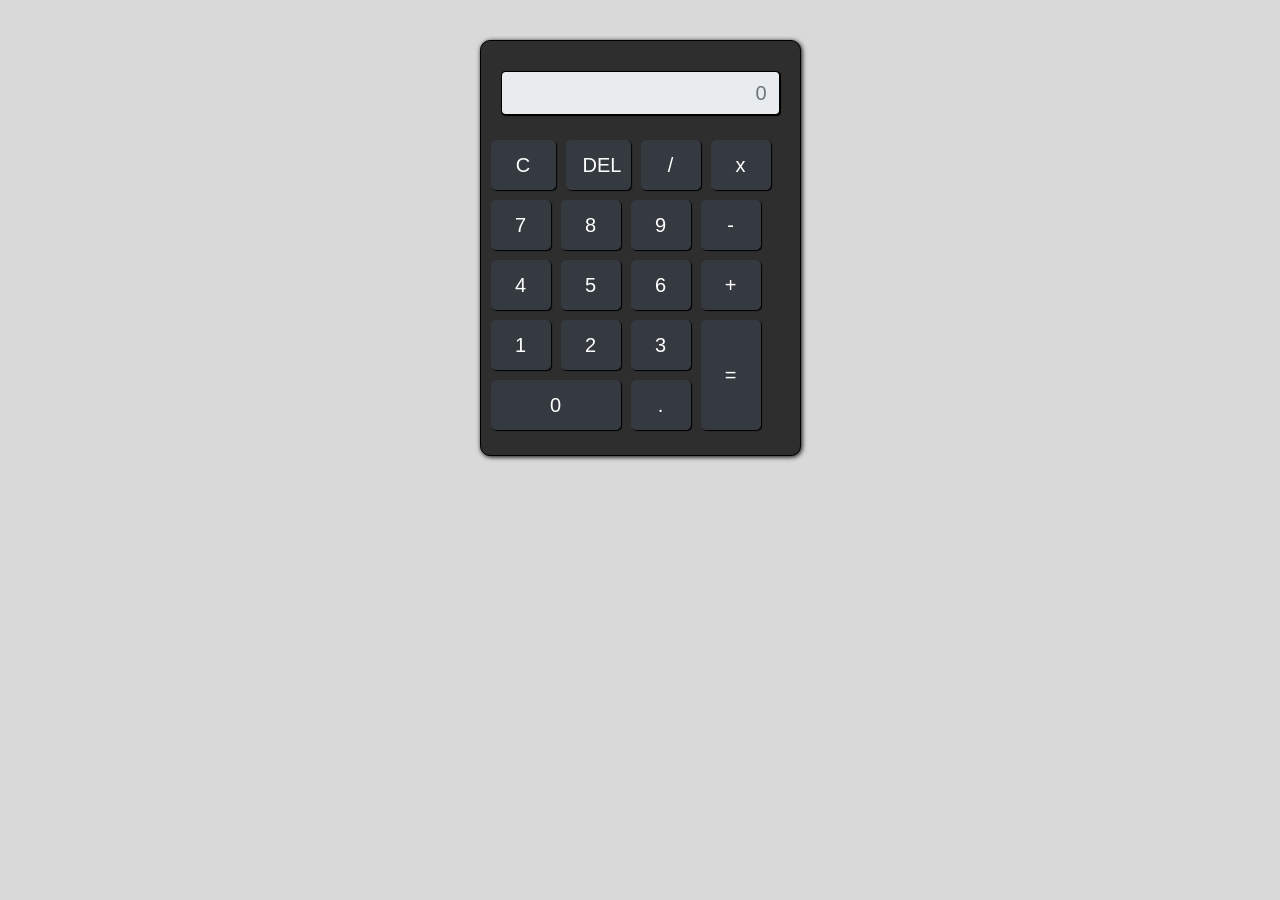
<file: Projeto App Calculadora em JS/index.html>
<!DOCTYPE html>
<html>
	<head>
		<title>Calculadora</title>
		<meta charset="utf-8">
		<!-- Latest compiled and minified CSS -->
		<link rel="stylesheet" href="https://maxcdn.bootstrapcdn.com/bootstrap/4.0.0-beta.2/css/bootstrap.min.css" integrity="sha384-PsH8R72JQ3SOdhVi3uxftmaW6Vc51MKb0q5P2rRUpPvrszuE4W1povHYgTpBfshb" crossorigin="anonymous">

    <style>
      .calculadora {
        margin-top: 40px;
        border: solid 1px #000;
        padding: 20px;
        background-color: #2E2E2E;
        border-radius: 10px;
        box-shadow: 1px 1px 5px #000;
      }

      .btn {
        width: 60px;
        height: 50px;
        margin: 5px;
        box-shadow: 1px 1px 1px #000;
      }

      .clear {
        width: 65px;
      }

      .enter {
        height: 110px;
      }

      .zero {
        width: 130px;
      }

      .resultado {
        text-align: right;
        font-size: 20px;
        margin-top: 10px;
        margin-bottom: 20px;
        border: solid 1px #000;
        box-shadow: 1px 1px 1px #000;
      }

    </style>
	</head>

  <body style="background: #D9D9D9">

    <div class="container">
      <div class="row">
        <div class="col d-flex justify-content-center">
          <br />

          <div class="calculadora">
            <input id="visor" type="text" class="form-control resultado" placeholder="0" disabled="disabled">
            
            <div class="row">
              <button onclick="calcular('acao', 'c')" type="button" class="btn btn-dark btn-lg clear font-weight-light">C</button>
              <button onclick="calcular('acao', 'd')" type="button" class="btn btn-dark btn-lg clear font-weight-light">DEL</button>
              <button onclick="calcular('acao', '/')" type="button" class="btn btn-dark btn-lg font-weight-light">/</button>
              <button onclick="calcular('acao', '*')" type="button" class="btn btn-dark btn-lg font-weight-light">x</button>
            </div>

            <div class="row">
              <button onclick="calcular('valor', 7)" type="button" class="btn btn-dark btn-lg font-weight-light">7</button>
              <button onclick="calcular('valor', 8)" type="button" class="btn btn-dark btn-lg font-weight-light">8</button>
              <button onclick="calcular('valor', 9)" type="button" class="btn btn-dark btn-lg font-weight-light">9</button>
              <button onclick="calcular('acao', '-')" type="button" class="btn btn-dark btn-lg font-weight-light">-</button>
            </div>
            
            <div class="row">
              <button onclick="calcular('valor', 4)" type="button" class="btn btn-dark btn-lg font-weight-light">4</button>
              <button onclick="calcular('valor', 5)" type="button" class="btn btn-dark btn-lg font-weight-light">5</button>
              <button onclick="calcular('valor', 6)" type="button" class="btn btn-dark btn-lg font-weight-light">6</button>
              <button onclick="calcular('acao', '+')" type="button" class="btn btn-dark btn-lg font-weight-light">+</button>
            </div>

            <div class="row">
              <button onclick="calcular('valor', 1)" type="button" class="btn btn-dark btn-lg font-weight-light">1</button>
              <button onclick="calcular('valor', 2)" type="button" class="btn btn-dark btn-lg font-weight-light">2</button>
              <button onclick="calcular('valor', 3)" type="button" class="btn btn-dark btn-lg font-weight-light">3</button>
              <button onclick="calcular('acao', '=')" type="button" class="btn btn-dark btn-lg enter">=</button>
            </div>

            <div class="row" style="margin-top: -60px">
              <button onclick="calcular('valor', 0)" type="button" class="btn btn-dark zero btn-lg font-weight-light">0</button>
              <button onclick="calcular('acao', '.')" type="button" class="btn btn-dark btn-lg font-weight-light">.</button>
            </div>

          </div>
        </div>
      </div>
    </div>
    <script src="meu_javas.js"></script>    
  </body>	

</html>
</file>
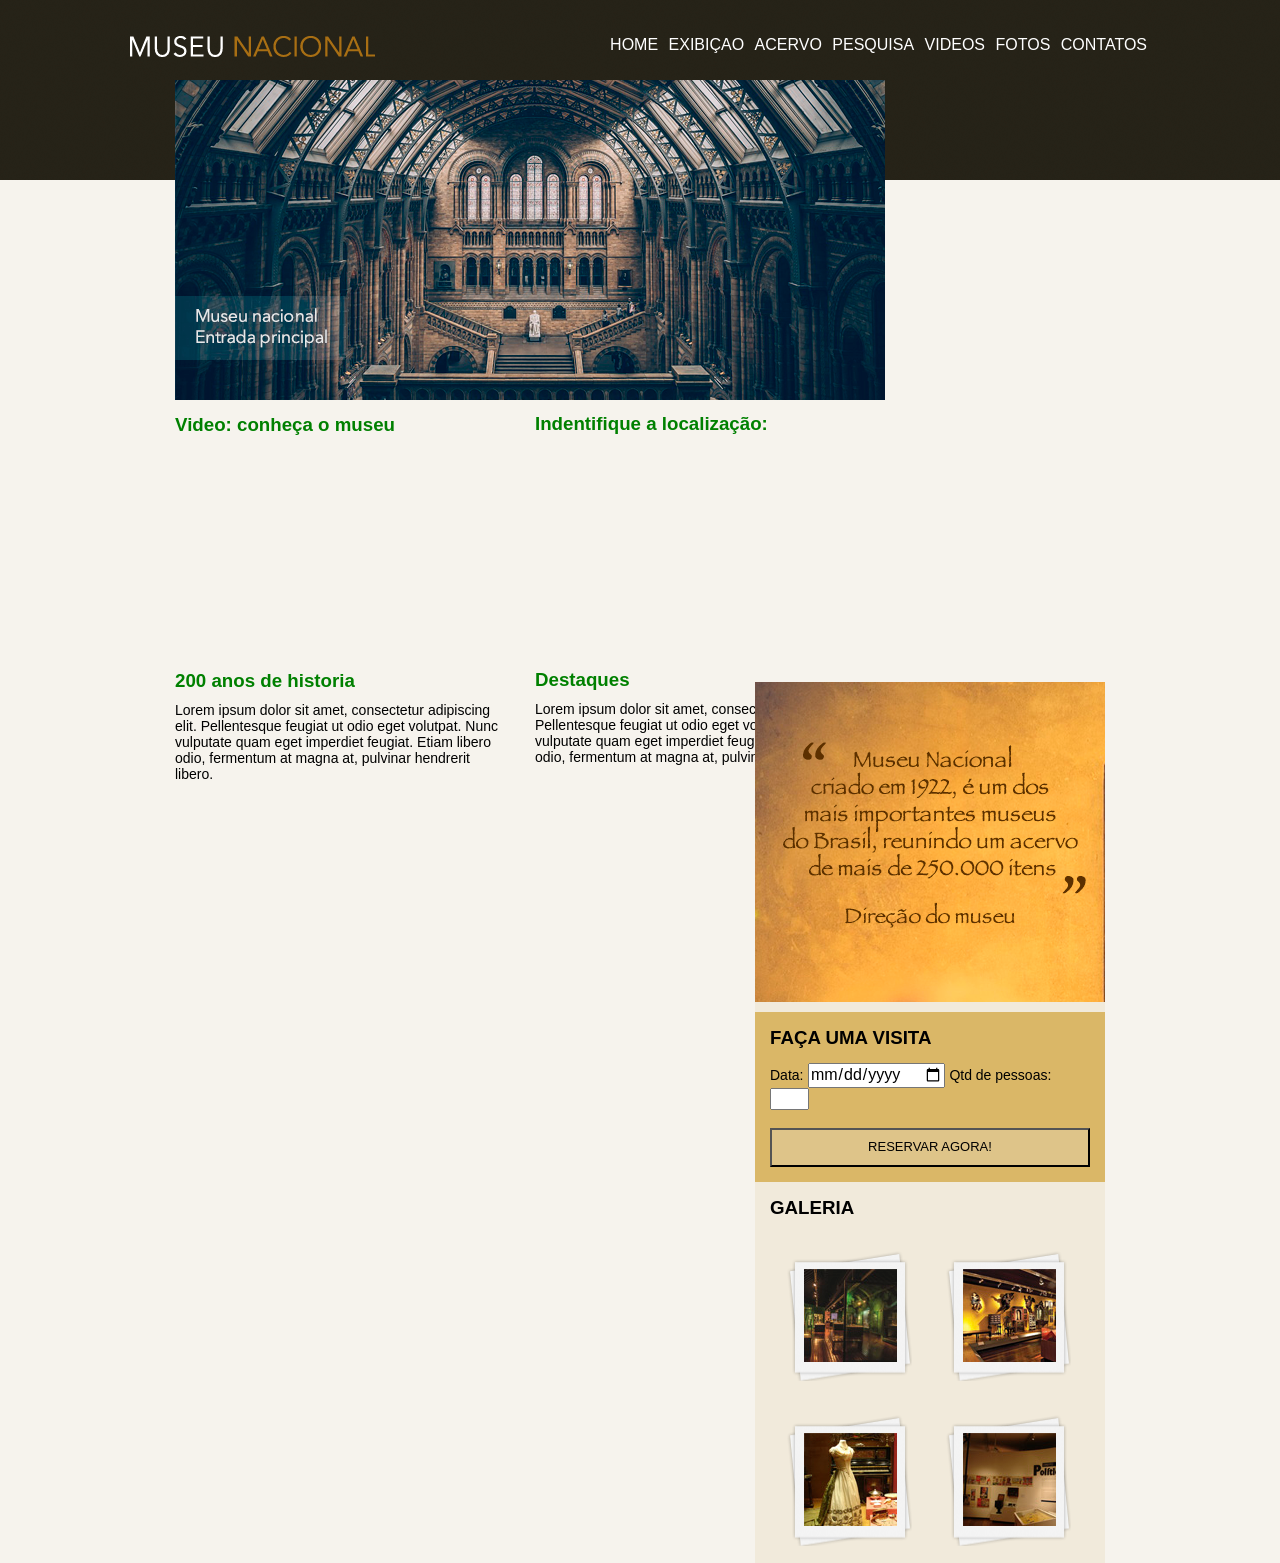
<file: Projeto museu Nacional/index.html>
<!DOCTYPE html>
<html>
<head>
	<title>Museu Nacional</title>
	<meta charset="utf-8">
	<link rel="stylesheet" href="CSS/style.css" type="text/css">
	<link rel="stylesheet" href="CSS/normalize.css" type="text/css">

</head>
<body>

	<div id="container">
		
		<header>

			<div id="logo">
				<h1><a href="">Museu nacional</a></h1>
			</div>

			<nav>
				<ul>
					<li><a href="">HOME</a></li>
					<li><a href="">EXIBIÇAO</a></li>
					<li><a href="">ACERVO</a></li>
					<li><a href="">PESQUISA</a></li>
					<li><a href="">VIDEOS</a></li>
					<li><a href="">FOTOS</a></li>
					<li><a href="">CONTATOS</a></li>
				</ul>
			</nav>

		</header>


		<div id="principal">
			<img src="IMG/museu.png">

			<div>
				<article id="postagens">
					<h3>Video: conheça o museu</h3>
					<iframe width="330" height="210" src="https://www.youtube.com/embed/KTQbl2ZAZ5I" frameborder="0" allow="accelerometer; autoplay; encrypted-media; gyroscope; picture-in-picture" allowfullscreen></iframe>

						<article id="mapa">
							<h3>Indentifique a localização:</h3>
							<iframe src="https://www.google.com/maps/embed?pb=!1m14!1m8!1m3!1d14700.544483443691!2d-43.2261054!3d-22.9083496!3m2!1i1024!2i768!4f13.1!3m3!1m2!1s0x0%3A0x8e6990c18c1fcdfd!2sBiblioteca%20do%20Museu%20Nacional%20da%20UFRJ!5e0!3m2!1spt-BR!2sbr!4v1589939070287!5m2!1spt-BR!2sbr" width="350" height="210" frameborder="0" style="border:0;" allowfullscreen="" aria-hidden="false" tabindex="0"></iframe>
						</article>

					<article id="texto1">
						<h3>200 anos de historia</h3>

						<p>Lorem ipsum dolor sit amet, consectetur adipiscing elit. Pellentesque feugiat ut odio eget volutpat. Nunc vulputate quam eget imperdiet feugiat. Etiam libero odio, fermentum at magna at, pulvinar hendrerit libero.</p>
					</article>

					<article id="texto2">
						<h3>Destaques</h3>

						<p>Lorem ipsum dolor sit amet, consectetur adipiscing elit. Pellentesque feugiat ut odio eget volutpat. Nunc vulputate quam eget imperdiet feugiat. Etiam libero odio, fermentum at magna at, pulvinar hendrerit libero.</p>
					</article>

				</article>

				
			</div>


		</div>

		<aside>
			<img src="IMG/depoimento.png">

			<section id="verificar-form">
					<h3>FAÇA UMA VISITA</h3>
						<form>
							<label>Data:</label>
							<input type="date" id="data" name="data">
							<label>Qtd de pessoas:</label>
							<input type="number" id="numero" name="numero" class="diminuirbarra"><br><br>
							<input type="submit" value="RESERVAR AGORA!" class="enviar">

						</form>
			</section>

			<section id="galeria">
					<h3>GALERIA</h3>
						<a href=""><img src="IMG/imagem1.jpg" ></a>
						<a href=""><img src="IMG/imagem2.jpg" ></a>
						<a href=""><img src="IMG/imagem3.jpg" ></a>
						<a href=""><img src="IMG/imagem4.jpg" ></a>

			</section>

		</aside>

		

	</div>
</body>
</html>
</file>
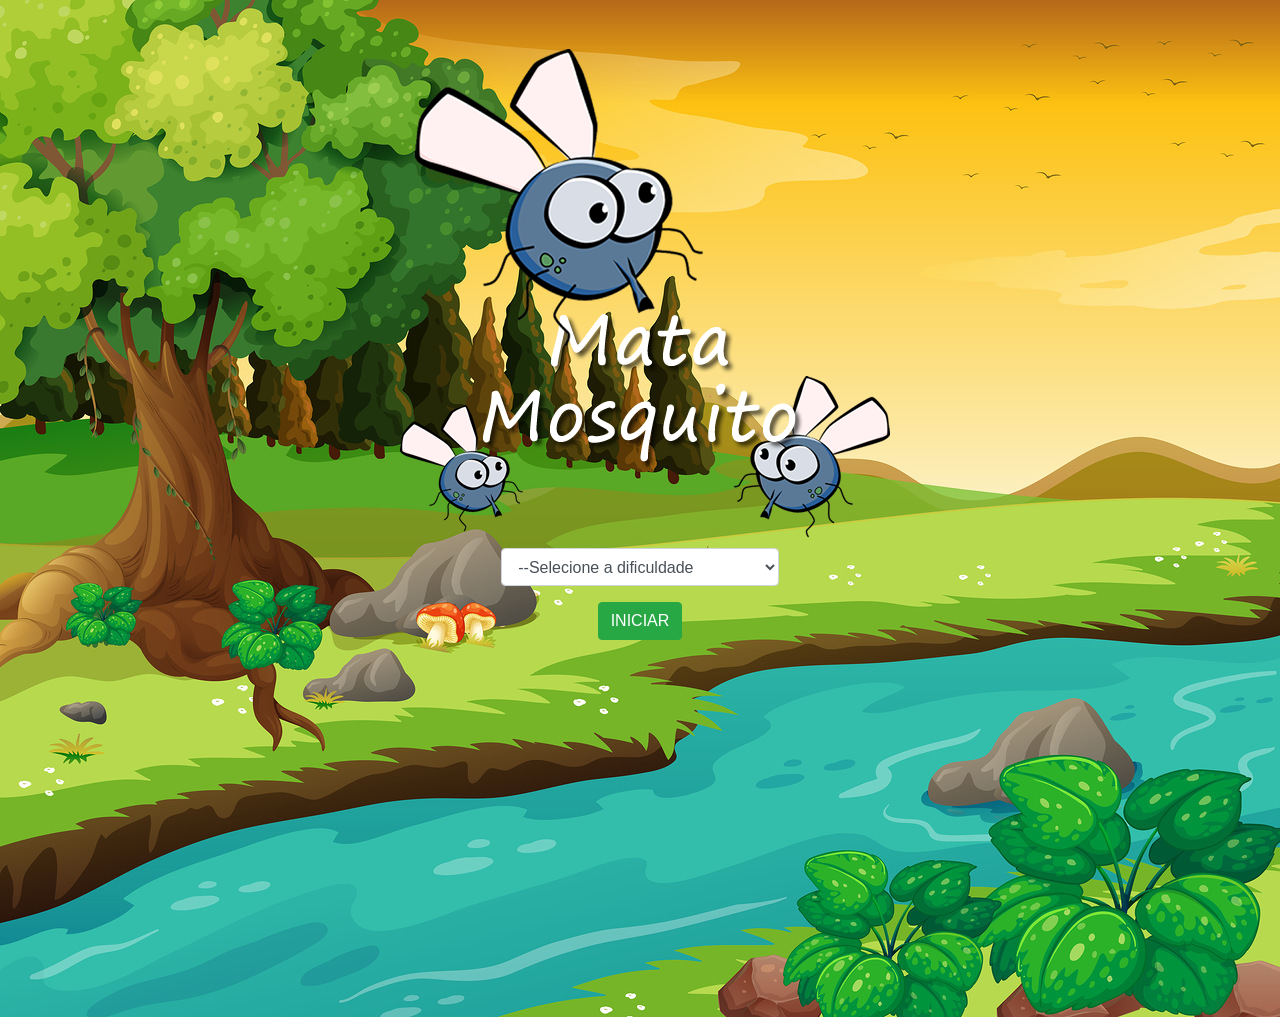
<file: Projeto Web Game Mata-Mosquito/index.html>
<!DOCTYPE html>
<html>
<head>
	<title>START</title>
	<meta charset="utf-8">
	<link rel="stylesheet" href="style.css" type="text/css">
	<link rel="stylesheet" href="https://stackpath.bootstrapcdn.com/bootstrap/4.5.2/css/bootstrap.min.css" integrity="sha384-JcKb8q3iqJ61gNV9KGb8thSsNjpSL0n8PARn9HuZOnIxN0hoP+VmmDGMN5t9UJ0Z" crossorigin="anonymous">

	<script>
		function iniciarJogo(){
    	var nivel = document.getElementById('nivel').value

    	if(nivel === ''){
    		alert("SELECIONE UMA DIFICULDADE PARA COMEÇAR")
    		return false
    	}

    	window.location.href = 'jogo.html?' + nivel

    }
	</script>
</head>

	<body class="fim">

	<div class="container">
		<div class="row pt-5">
			<div class="col-md-12">
				<div class="d-flex justify-content-center">
					<img src="IMG/game.png" >
				</div>
			</div>

			<div class="col-md-12">
				<div class="d-flex justify-content-center">
					<select class="form-control col-md-3 mb-3" id='nivel'>
						<option value="">--Selecione a dificuldade</option>
						<option value="facil">Fácil</option>
						<option value="normal">Normal</option>
						<option value="dificil">Dificil</option>
					</select>
				</div>
			</div>

			<div class="col-md-12">
				<div class="d-flex justify-content-center">
					<button onclick="iniciarJogo()" class="btn btn-success">INICIAR</button>
				</div>
			</div>	
		</div>
	</div>

	</body>


</html>
</file>
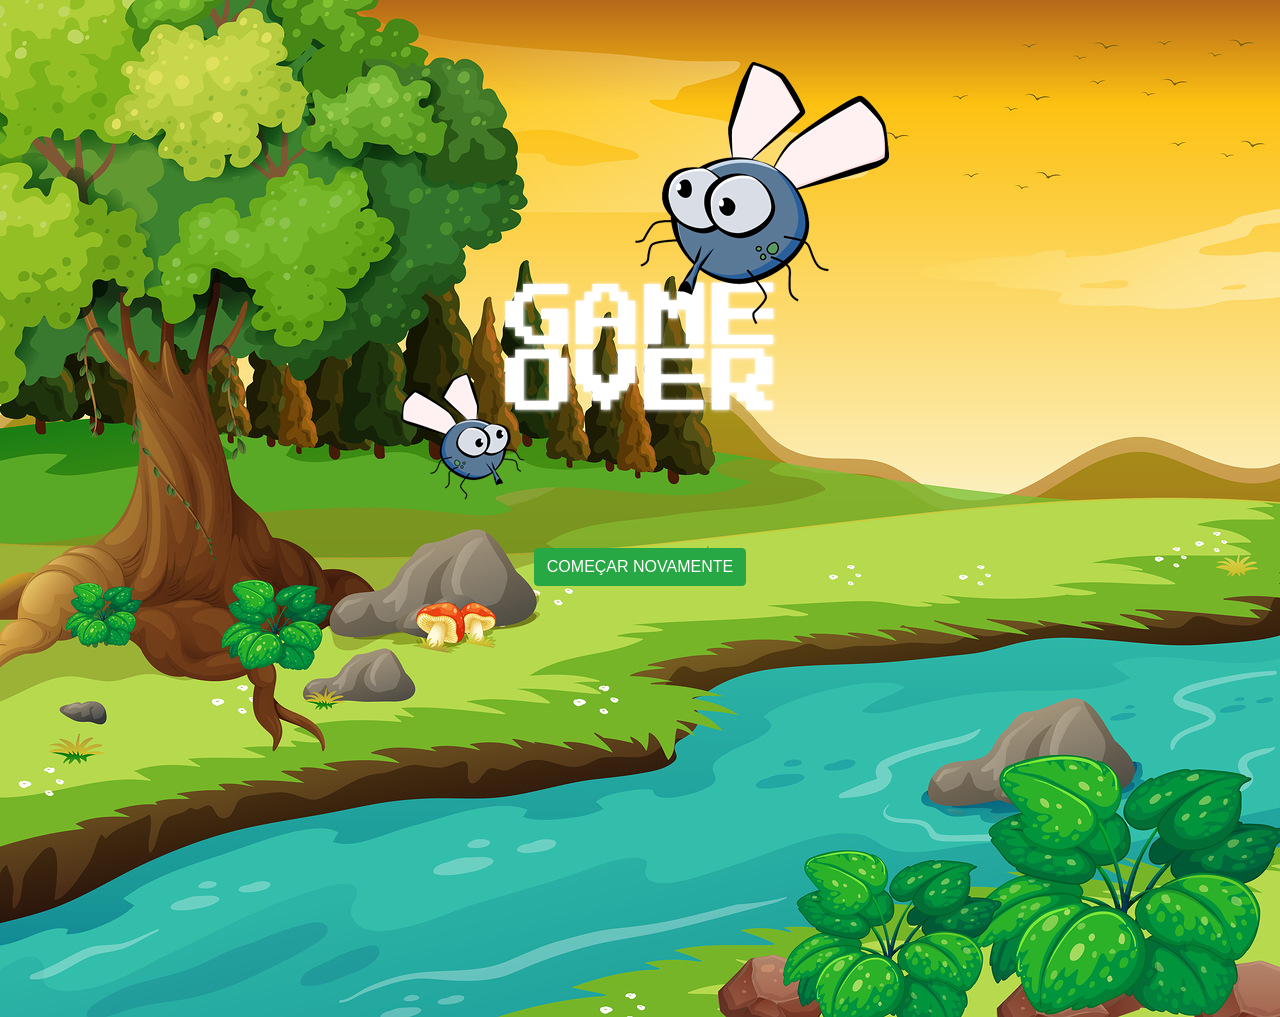
<file: Projeto Web Game Mata-Mosquito/game_over.html>
<!DOCTYPE html>
<html>
<head>
	<title>GAME-OVER</title>
	<meta charset="utf-8">
	<link rel="stylesheet" href="style.css" type="text/css">
	<link rel="stylesheet" href="https://stackpath.bootstrapcdn.com/bootstrap/4.5.2/css/bootstrap.min.css" integrity="sha384-JcKb8q3iqJ61gNV9KGb8thSsNjpSL0n8PARn9HuZOnIxN0hoP+VmmDGMN5t9UJ0Z" crossorigin="anonymous">
</head>

	<body class="fim">

	<div class="container">
		<div class="row pt-5">
			<div class="col-md-12">
				<div class="d-flex justify-content-center">
					<img src="IMG/game_over.png" >
				</div>
			</div>

			<div class="col-md-12">
				<div class="d-flex justify-content-center">
					<button onclick="window.location.href = 'index.html'" class="btn btn-success">COMEÇAR NOVAMENTE</button>
				</div>
			</div>	
		</div>
	</div>

	</body>


</html>
</file>
<file: Projeto museu Nacional/CSS/style.css>
* {
	margin: 0;
	padding: 0;
	list-style-type: none;
}

body{
	font-family: sans-serif;
	background: #f6f3ed;
}



/**====cabeça====*/

header{
	background: brown url('../IMG/fundo.png') repeat;
	padding: 15px 0;
	height: 150px;
}

#logo h1 a{
	background: url('../IMG/logo.png') no-repeat;
	display: block;
	width: 245px;
	height: 21px;
	text-indent: -99999px;
	margin: 0 130px;
}

/**====menu====*/

nav ul{
	float: right;
	margin: 0px 130px;
	margin-top: -43px;
}

nav ul li{
	display: inline-block;
}

nav ul li a{
	color: white;
	padding: 3px;
	text-decoration: none;
}

nav ul li a:hover{
	color: green;
}


/**======principal=====*/

#principal{
	width: 710px;
	float: left;
	margin-left:175px;
	margin-top: -100px;

}

aside {
	width: 350px;
	float: right;
	background: #f1eadb;
	margin-right: 175px;
	margin-top: -100px;
}

/*======lateral===*/

#verificar-form{
	background:  #dab767;
	margin-top: 5px;
	padding: 15px;
}

#verificar-form h3{
	font-family: sans-serif;
	padding-bottom: 15px;
	
}

#verificar-form label{
	font-family: sans-serif;
	font-size: 14px;

}
#verificar-form .diminuirbarra{
	width: 35px;
}

#verificar-form .enviar{
	padding: 10px;
	font-size: 13px;
	background:  #dec489;
	width: 100%;
}

#verificar-form .enviar:hover{
	color: white;
	background:  #f4c55a;
}

section#galeria{ 
	padding: 15px;
	background: #f1eadb;
}

#galeria h3{
	font-family: sans-serif;
	padding-bottom: 15px;
}

section#galeria a{
	display:block;
	background: url('../IMG/fundo-foto.png') no-repeat;
	float: left;
	padding: 15px;
	margin: 17px;
}

section#galeria img{
	margin: 3px 0 0 2px;
}
	
/**=======post========*/

article#postagens{
	width: 710px;

}

#postagens h3{
	padding: 10px 0;
	color: green;
}

#postagens p{
	font-size: 14px;
}

article#texto1{
	width: 330px;
}

article#texto2{
	width: 350px;
	float: right;
	margin-top: -123px;
}

article#mapa{
	float: right;
	margin-top: -43px;
	margin-left: -20px;
}

#mapa h3{
	padding: 10px 0;
	color: green;

}
</file>
<file: Projeto Web Game Mata-Mosquito/style.css>
html, body {
      cursor: url(IMG/mata_mosca.png) 30 30, auto;
    }

.mosquito1 {
	width: 40px;
	height: 40px;
}

.mosquito2 {
	width: 80px;
	height: 80px;
}

.mosquito3 {
	width: 60px;
	height: 60px;
}

.ladoA {
	transform: scaleX(1);
}
.ladoB {
	transform: scaleX(-1);
}

/*================*/

body{
	background: pink url('IMG/bg.jpg') no-repeat;
	background-size: cover;
}

div.painel{
	position: absolute;
	width: 190px;
	padding: 10px;
	bottom: 0px;
	background-color: white;
	opacity: 0.7;
	left: 0px;
}

.vidas{
	float: left;
}

.cronometro{
	float: left;
	padding-top: 5px;
	font-size: 17px;
	font-weight: bold;
	color: green;
}

/*==================*/

body.fim{
	background: url('IMG/bg.jpg') no-repeat;
	background-size: cover;
	min-height: 1017px;

}
</file>
